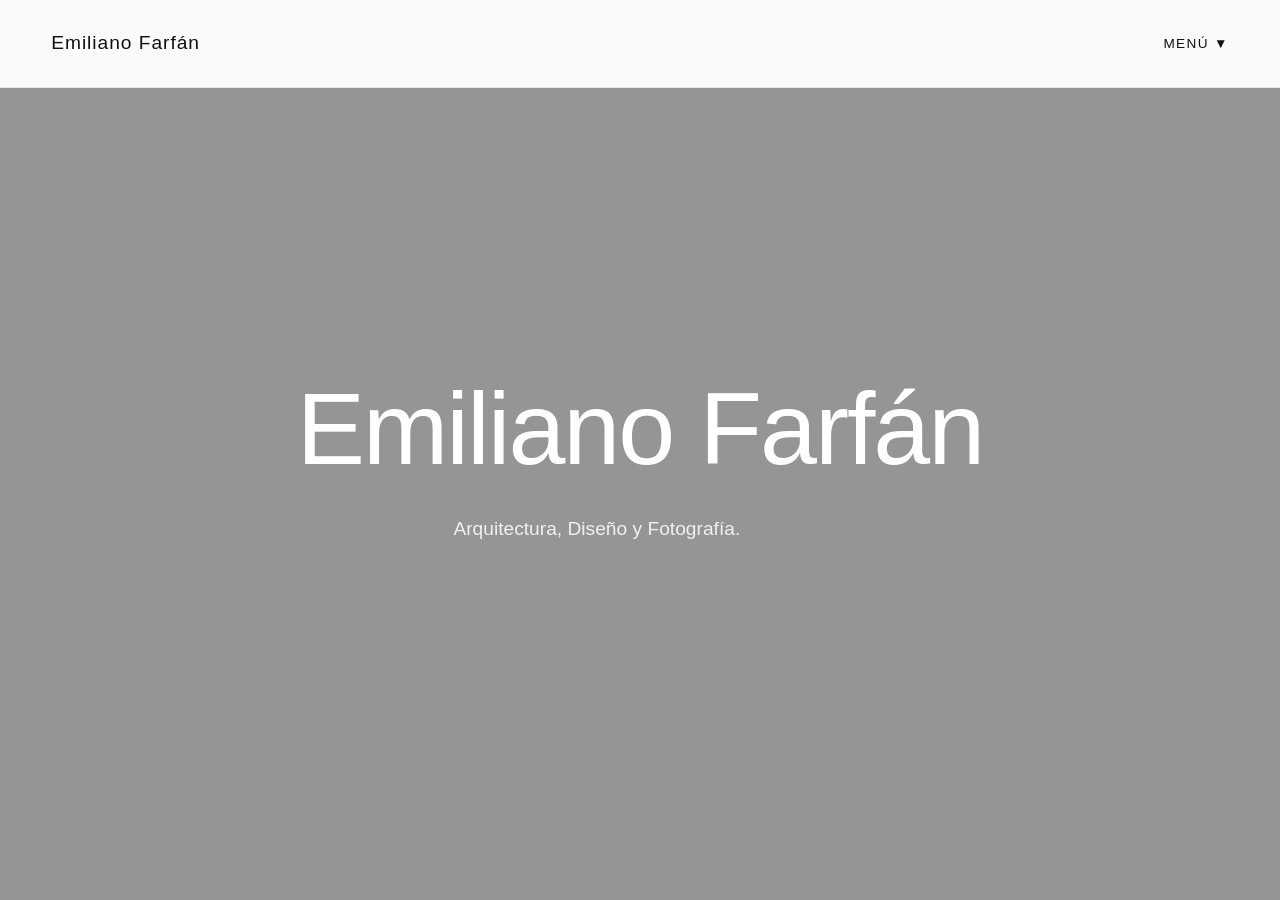
<file: index.html>
<!DOCTYPE html>
<html lang="es">
<head>
    <meta charset="UTF-8">
    <meta name="viewport" content="width=device-width, initial-scale=1.0">
    <title>Emiliano Farfán | Inicio</title>
    <!-- Aquí conectamos el archivo de estilos -->
    <link rel="stylesheet" href="style.css">
</head>
<body>

    <!-- CINTA SUPERIOR CON MENÚ -->
    <nav class="navbar">
        <a href="index.html" class="navbar-logo">Emiliano Farfán</a>
        
        <div class="menu-container">
            <div class="menu-trigger">Menú ▼</div>
            <div class="dropdown">
                <!-- Enlaces a las nuevas páginas -->
                <a href="diseno.html">Diseño</a>
                <a href="publicaciones.html">Publicaciones</a>
                <a href="fotografia.html">Fotografía</a>
            </div>
        </div>
    </nav>

   <!-- PÁGINA DE ARRANQUE -->
    <header class="welcome-screen">
        
        <!-- Video de fondo -->
        <video autoplay loop muted playsinline class="bg-video">
            <!-- Cambia "portada.mp4" por el nombre real de tu video -->
            <source src="img/GALLETAS.mp4" type="video/mp4">
        </video>
        
        <!-- Filtro oscuro para que el texto resalte -->
        <div class="video-overlay"></div>

        <!-- Textos de bienvenida -->
        <div class="welcome-content">
            <h1>Emiliano Farfán</h1>
            <p>Arquitectura, Diseño y Fotografía.</p>
        </div>

    </header>
</body>
</html>
</file>
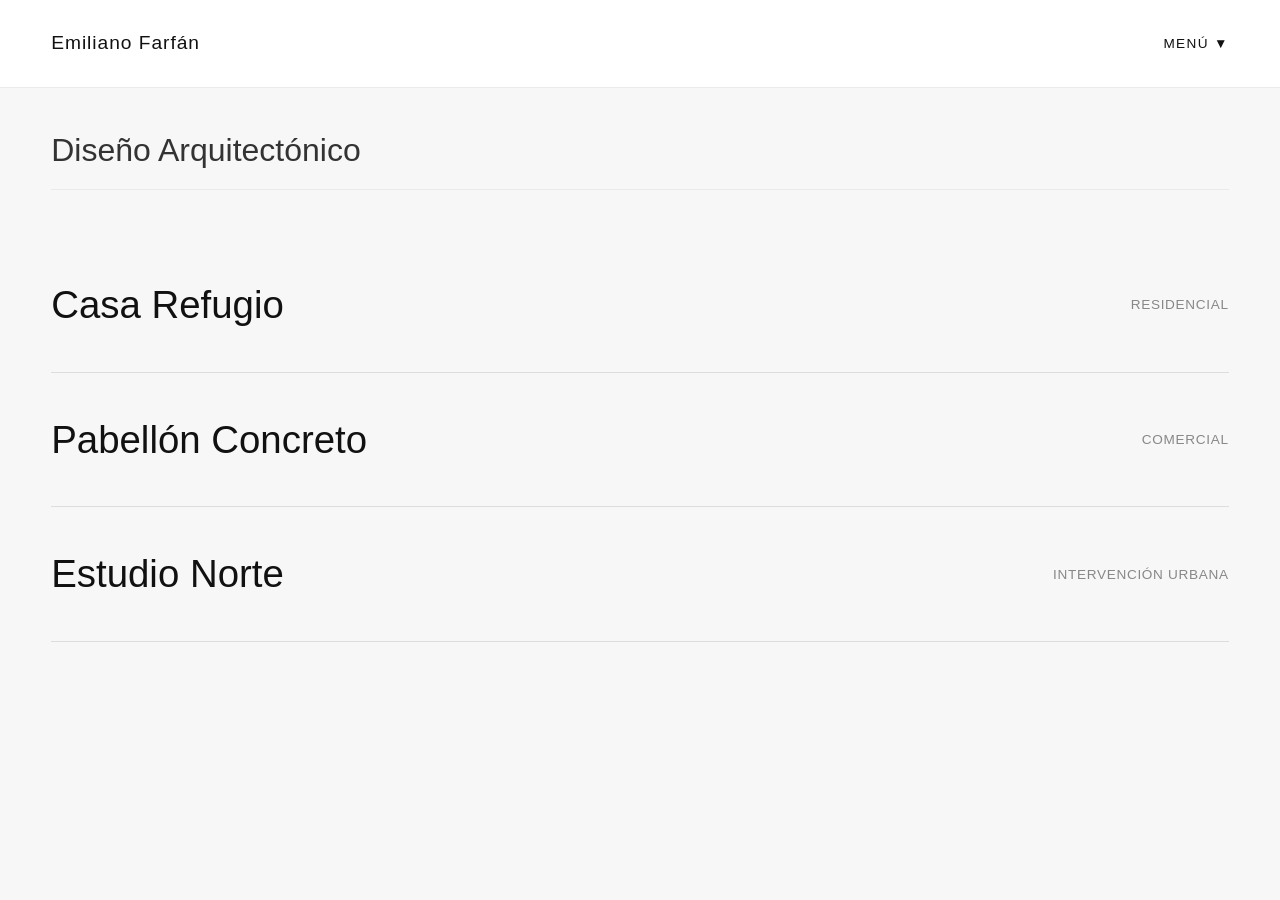
<file: diseno.html>
<!DOCTYPE html>
<html lang="es">
<head>
    <meta charset="UTF-8">
    <meta name="viewport" content="width=device-width, initial-scale=1.0">
    <title>Diseño | Emiliano Farfán</title>
    <link rel="stylesheet" href="style.css">
</head>
<body>

    <!-- EL MENÚ ES IDÉNTICO AL DE INDEX -->
    <nav class="navbar">
        <a href="index.html" class="navbar-logo">Emiliano Farfán</a>
        <div class="menu-container">
            <div class="menu-trigger">Menú ▼</div>
            <div class="dropdown">
                <a href="diseno.html">Diseño</a>
                <a href="publicaciones.html">Publicaciones</a>
                <a href="fotografia.html">Fotografía</a>
            </div>
        </div>
    </nav>

    <!-- CONTENIDO DE LA PÁGINA -->
    <main class="page-container">
        <h1 class="page-title">Diseño Arquitectónico</h1>
        
        <div class="grid-projects">
            <div class="project-item">
                <h2>Casa Refugio</h2>
                <span>Residencial</span>
            </div>
            <div class="project-item">
                <h2>Pabellón Concreto</h2>
                <span>Comercial</span>
            </div>
            <div class="project-item">
                <h2>Estudio Norte</h2>
                <span>Intervención Urbana</span>
            </div>
        </div>
    </main>

</body>
</html>
</file>
<file: style.css>
/* =========================================
   1. RESET Y CONFIGURACIÓN BASE
   ========================================= */
* {
    margin: 0;
    padding: 0;
    box-sizing: border-box;
}

body {
    font-family: 'Helvetica Neue', Helvetica, Arial, sans-serif;
    background-color: #f7f7f7;
    color: #111;
    line-height: 1.4;
    -webkit-font-smoothing: antialiased;
}

/* =========================================
   2. CINTA SUPERIOR Y MENÚ DESPLEGABLE
   ========================================= */
.navbar {
    position: fixed;
    top: 0;
    left: 0;
    width: 100%;
    background-color: rgba(255, 255, 255, 0.95);
    backdrop-filter: blur(5px);
    padding: 1.5rem 4vw;
    display: flex;
    justify-content: space-between;
    align-items: center;
    z-index: 1000;
    border-bottom: 1px solid #eaeaea;
}

.navbar-logo {
    font-weight: 500;
    font-size: 1.2rem;
    letter-spacing: 0.05em;
    color: #111;
    text-decoration: none;
}

.menu-container {
    position: relative;
}

.menu-trigger {
    font-size: 0.85rem;
    text-transform: uppercase;
    letter-spacing: 0.1em;
    cursor: pointer;
    padding: 10px 0;
}

.dropdown {
    position: absolute;
    top: 100%;
    right: 0;
    background-color: #fff;
    border: 1px solid #eaeaea;
    min-width: 200px;
    display: flex;
    flex-direction: column;
    opacity: 0;
    visibility: hidden;
    transform: translateY(10px);
    transition: all 0.3s ease;
    box-shadow: 0 4px 12px rgba(0,0,0,0.05);
}

.menu-container:hover .dropdown {
    opacity: 1;
    visibility: visible;
    transform: translateY(0);
}

.dropdown a {
    padding: 1rem 1.5rem;
    color: #555;
    text-decoration: none;
    font-size: 0.85rem;
    text-transform: uppercase;
    letter-spacing: 0.05em;
    border-bottom: 1px solid #f0f0f0;
    transition: background 0.2s ease;
}

.dropdown a:hover {
    background-color: #f9f9f9;
    color: #111;
}

/* =========================================
   3. ESTRUCTURAS DE PÁGINAS (Hero con Video)
   ========================================= */
.welcome-screen {
    position: relative;
    height: 100vh;
    display: flex;
    flex-direction: column;
    justify-content: center;
    align-items: center;
    text-align: center;
    padding: 0 4vw;
    overflow: hidden; /* Corta los excesos del video */
}

/* Propiedades para el video */
.bg-video {
    position: absolute;
    top: 0;
    left: 0;
    width: 100%;
    height: 100%;
    object-fit: cover; /* Hace que el video llene la pantalla sin deformarse */
    z-index: -2; /* Lo manda al fondo de todo */
}

/* Capa oscura semitransparente */
.video-overlay {
    position: absolute;
    top: 0;
    left: 0;
    width: 100%;
    height: 100%;
    background-color: rgba(0, 0, 0, 0.4); /* Cambia el 0.4 a un número mayor si quieres oscurecer más */
    z-index: -1;
}

/* Contenedor de textos */
.welcome-content {
    position: relative;
    z-index: 1; /* Lo pone por encima del video y la capa oscura */
    color: #ffffff;
}

.welcome-content h1 {
    font-size: clamp(3rem, 8vw, 7rem);
    font-weight: 400;
    letter-spacing: -0.02em;
    margin-bottom: 1rem;
}

.welcome-content p {
    font-size: clamp(1rem, 1.5vw, 1.2rem);
    color: #f0f0f0; 
    max-width: 600px;
    font-weight: 300;
}
.page-container {
    padding: 8rem 4vw 4rem 4vw; /* Espacio extra arriba para que el menú no tape el título */
    min-height: 100vh;
}

.page-title {
    font-size: 2rem;
    font-weight: 300;
    margin-bottom: 3rem;
    color: #333;
    border-bottom: 1px solid #eaeaea;
    padding-bottom: 1rem;
}

/* =========================================
   4. LISTAS Y GRIDS
   ========================================= */
.grid-projects {
    display: grid;
    grid-template-columns: 1fr;
    gap: 0;
}

.project-item {
    border-bottom: 1px solid #ddd;
    padding: 2.5rem 0;
    display: flex;
    justify-content: space-between;
    align-items: center;
    transition: opacity 0.3s ease;
}

.project-item:hover {
    opacity: 0.5;
    cursor: pointer;
}

.project-item h2 {
    font-size: clamp(1.5rem, 3vw, 2.5rem);
    font-weight: 400;
}

.project-item span {
    font-size: 0.85rem;
    text-transform: uppercase;
    letter-spacing: 0.05em;
    color: #888;
}

.masonry-grid {
    display: grid;
    grid-template-columns: repeat(auto-fill, minmax(300px, 1fr));
    gap: 2rem;
}

.masonry-item {
    background: #e0e0e0;
    aspect-ratio: 4 / 3;
    display: flex;
    align-items: center;
    justify-content: center;
    color: #888;
}
</file>
